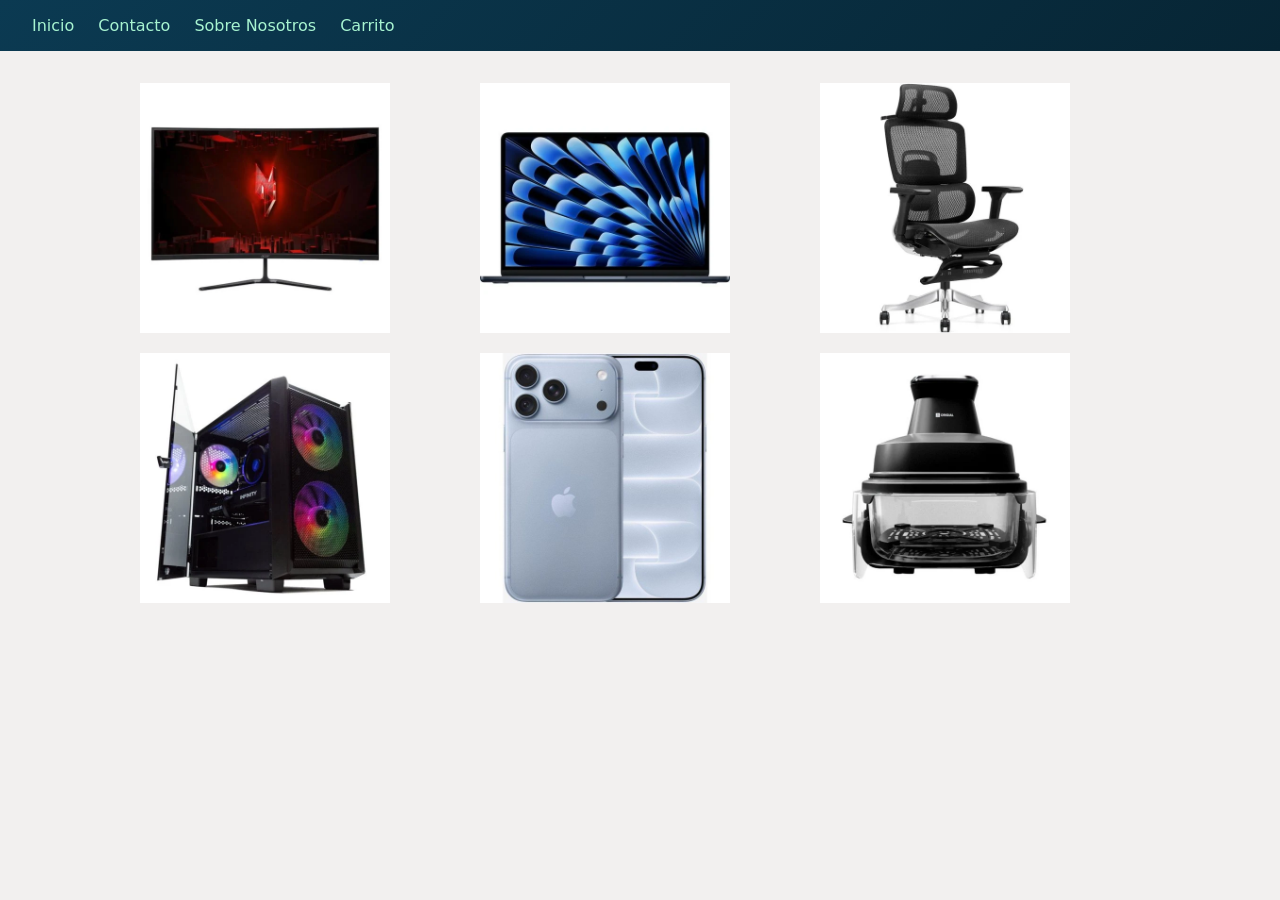
<file: index.html>
<!DOCTYPE html>
<html lang="es">

<head>
    <meta charset="UTF-8">
    <meta name="viewport" content="width=device-width, initial-scale=1.0">
    <link rel="stylesheet" href="css/styles.css">
    <title>Inicio</title>
</head>

<body>
    <div class="nav-inicio">
        <header>
            <nav>
                <ul>
                    <a id="inicio">Inicio</a>
                    <a id="contacto">Contacto</a>
                    <a id="sobre-nosotros">Sobre Nosotros</a>
                    <a id="carrito">Carrito</a>
                </ul>
            </nav>
        </header>
    </div>
    <div class="cuerpo-principal">
        <div><a href=""><img src="./imagenes/monitor-acer.png" alt="Monitor Acer"></a></div>
        <div><a href=""><img src="./imagenes//macbook.png" alt="Apple Macbook"></a></div>
        <div><a href=""><img src="./imagenes/silla.png" alt="Silla de escritorio"></a></div>
        <div><a href=""><img src="./imagenes/ordenador.png" alt="Ordenador PcCom Lite"></a></div>
        <div><a href=""><img src="./imagenes/iphone.png" alt="iphone 18 pro max"></a></div>
        <div><a href=""><img src="./imagenes/airfryer.png" alt="Fryfit Glass"></a></div>
    </div>
    <script src="./js/app.js"></script>
</body>

</html>
</file>
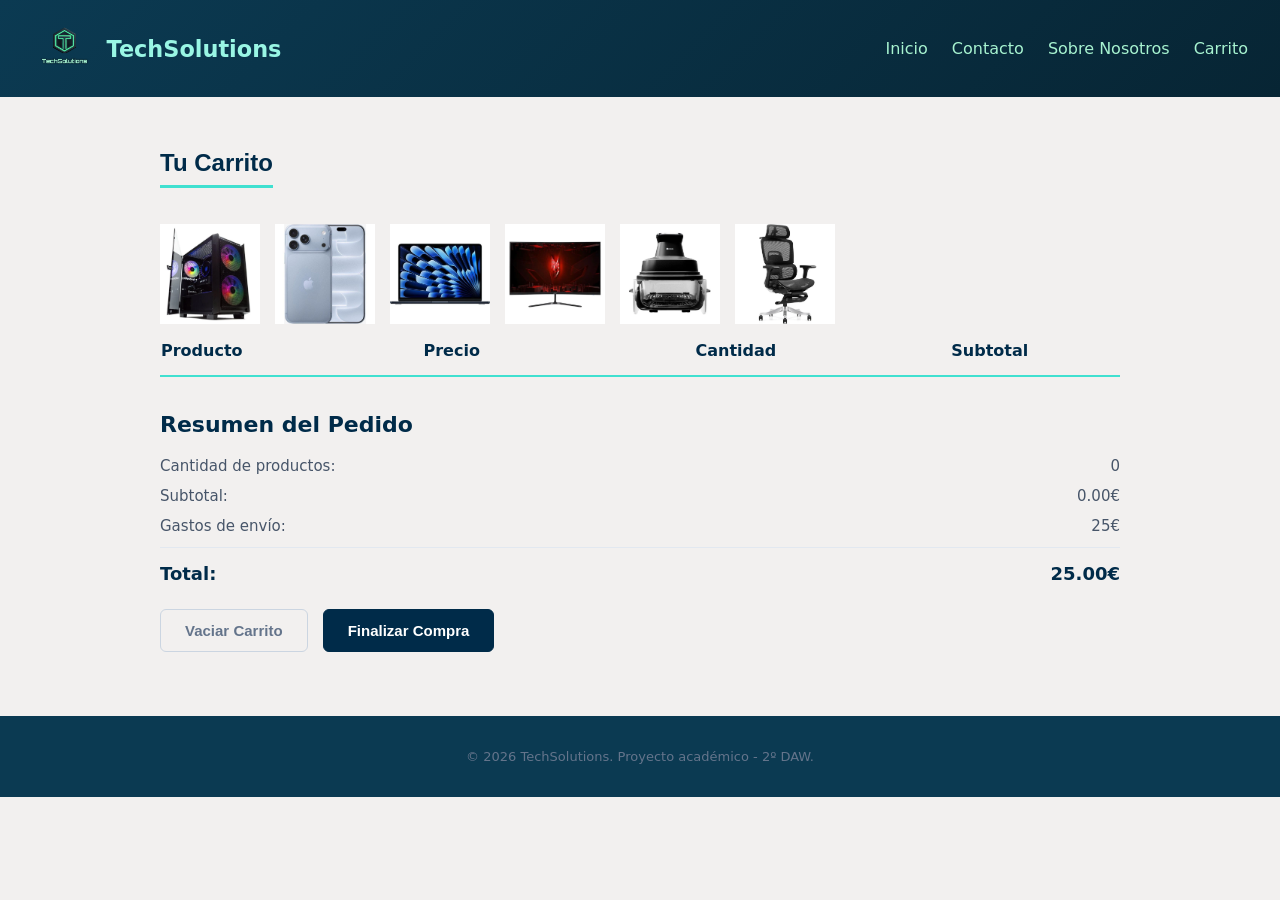
<file: carrito.html>
<!DOCTYPE html>
<html lang="es">
<head>
    <meta charset="UTF-8">
    <meta name="viewport" content="width=device-width, initial-scale=1.0">
    <link rel="stylesheet" href="css/styles.css">
    <title>Carrito - TechSolutions</title>
    <link rel="stylesheet" href="">
</head>
<body>

    <header>
        <div class="logo">
            <img src="imagenes/logo.png" alt="Logo TechSolutions">
            <h1>TechSolutions</h1>
        </div>
        <nav>
            <ul>
                <a id="inicio">Inicio</a>
                <a id="contacto">Contacto</a>
                <a id="sobre-nosotros">Sobre Nosotros</a>
                <a id="carrito">Carrito</a>
            </ul>
        </nav>
    </header>

    <main>

        <section class="hero-carrito">
            <h2>Tu Carrito</h2>
            <p>Revisa los productos que has añadido antes de finalizar la compra</p>
        </section>

        <section class="carrito-contenido">

            <table class="tabla-carrito">
                <thead>
                    <tr>
                        <th>Producto</th>
                        <th>Precio</th>
                        <th>Cantidad</th>
                        <th>Subtotal</th>
                        <th></th>
                    </tr>
                </thead>
                <tbody id="lista-carrito">
                    <!-- Los productos se insertarán aquí dinámicamente con JS -->
                    <tr class="producto-ejemplo">
                        <td class="nombre-producto">Nombre del producto</td>
                        <td class="precio-producto">0.00€</td>
                        <td class="cantidad-producto">
                            <button class="btn-restar">-</button>
                            <span class="cantidad">1</span>
                            <button class="btn-sumar">+</button>
                        </td>
                        <td class="subtotal-producto">0.00€</td>
                        <td>
                            <button class="btn-eliminar">Eliminar</button>
                        </td>
                    </tr>
                </tbody>
            </table>

            <p class="carrito-vacio" style="display: none;">Tu carrito está vacío.</p>

        </section>

        <section class="resumen-compra">
            <h3>Resumen del Pedido</h3>
            <div class="resumen-linea">
                <span>Subtotal:</span>
                <span id="subtotal-total">0.00€</span>
            </div>
            <div class="resumen-linea">
                <span>Gastos de envío:</span>
                <span id="envio-total">0.00€</span>
            </div>
            <div class="resumen-linea total">
                <span>Total:</span>
                <span id="precio-total">0.00€</span>
            </div>

            <button class="btn-vaciar-carrito">Vaciar Carrito</button>
            <button class="btn-finalizar-compra">Finalizar Compra</button>
        </section>

    </main>

    <footer>
        <p>&copy; 2026 TechSolutions. Proyecto académico - 2º DAW.</p>
    </footer>
    <script src="./js/conteo.js"></script>
    <script src="./js/app.js"></script>

</body>
</html>
</file>
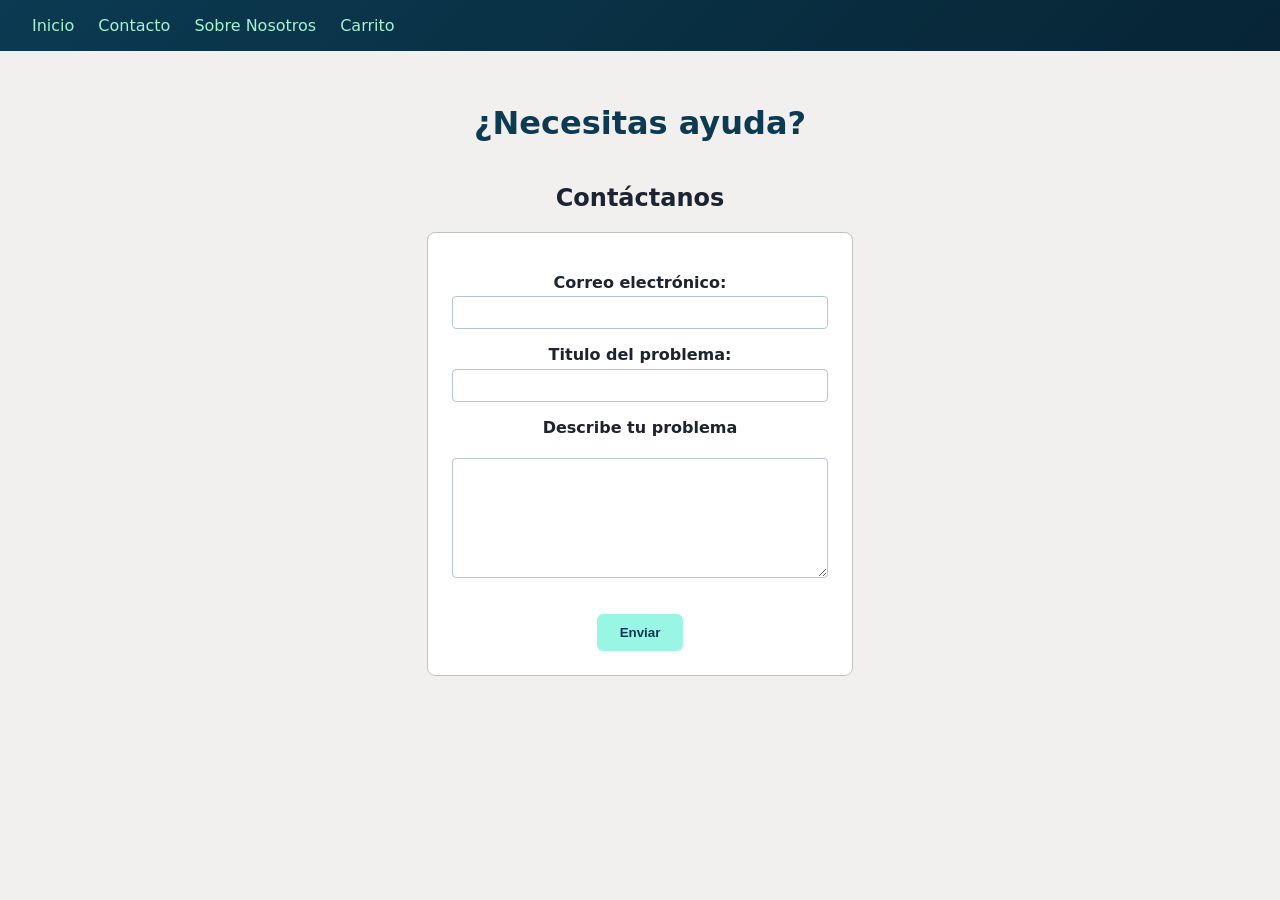
<file: contacto.html>
<!DOCTYPE html>
<html lang="es">
<head>
    <meta charset="UTF-8">
    <meta name="viewport" content="width=device-width, initial-scale=1.0">
    <link rel="stylesheet" href="css/styles.css">
    <title>Contacto</title>
    <link rel="stylesheet" href="css/styles.css">
</head>
<body id="pagina-contacto">
    <div class="nav-inicio">
        <header>
            <nav>
                <ul>
                    <a id="inicio">Inicio</a>
                    <a id="contacto">Contacto</a>
                    <a id="sobre-nosotros">Sobre Nosotros</a>
                    <a id="carrito">Carrito</a>
                </ul>
            </nav>
        </header>
    </div>
    <div class="cuerpo">
        <h1>¿Necesitas ayuda?</h1>

        <h2>Contáctanos</h2>

        <form id="formulario-contacto">
            <p><label>Correo electrónico: </label><input type="email" name="correo" id="correo" required></p>
            
            <p><label>Titulo del problema: </label><input type="text" name="titulo-problema" id="titulo-problema" required></p>

            <p><label>Describe tu problema</label></p>
            
            <p><textarea name="descripcion" id="descripcion" required></textarea></p>

            <button type="submit" name="enviar" id="enviar">Enviar</button>
        </form>
    </div>
    <script src="./js/app.js"></script>
</body>
</html>
</file>
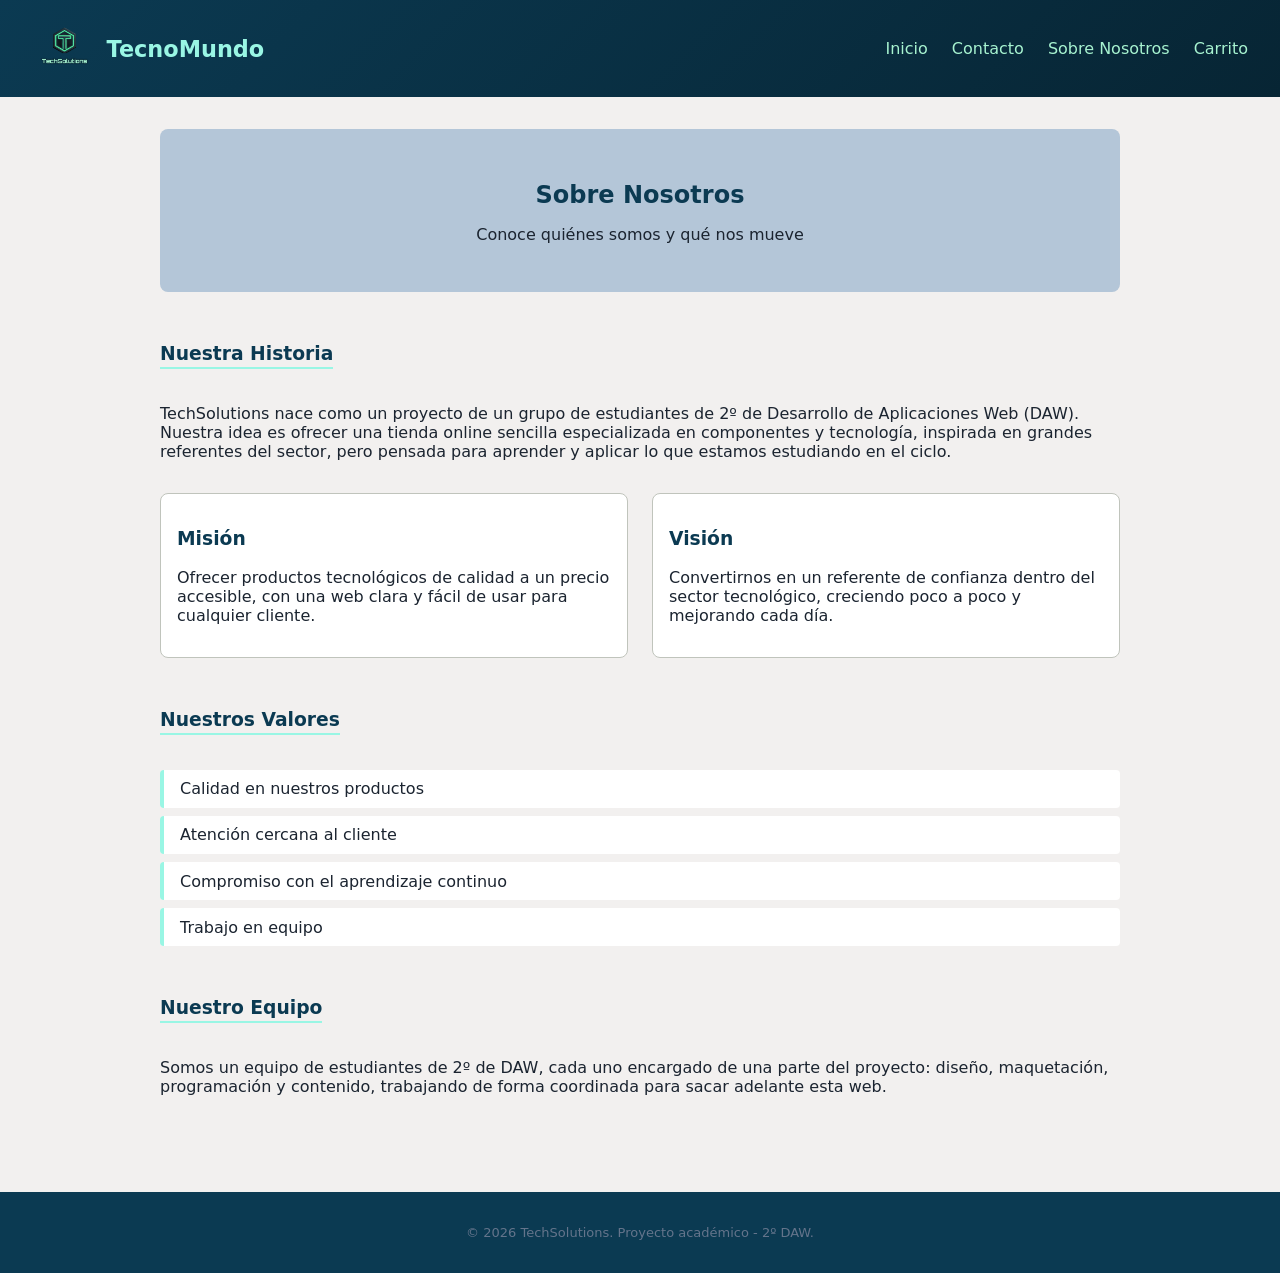
<file: sobre-nosotros.html>
<!DOCTYPE html>
<html lang="es">
<head>
    <meta charset="UTF-8">
    <meta name="viewport" content="width=device-width, initial-scale=1.0">
    <title>Sobre Nosotros - TechSolutions</title>
    <link rel="stylesheet" href="css/styles.css">
    <link rel="stylesheet" href="css/styles.css">
</head>
<body>

    <header>
        <div class="logo">
            <img src="imagenes/logo.png" alt="Logo TechSolutions">
            <h1>TecnoMundo</h1>
        </div>
        <nav>
            <ul>
                <a id="inicio">Inicio</a>
                <a id="contacto">Contacto</a>
                <a id="sobre-nosotros">Sobre Nosotros</a>
                <a id="carrito">Carrito</a>
            </ul>
        </nav>
    </header>

    <main>

        <section class="hero-sobre-nosotros">
            <h2>Sobre Nosotros</h2>
            <p>Conoce quiénes somos y qué nos mueve</p>
        </section>

        <section class="historia">
            <h3>Nuestra Historia</h3>
            <p>
                TechSolutions nace como un proyecto de un grupo de estudiantes de 2º de 
                Desarrollo de Aplicaciones Web (DAW). Nuestra idea es ofrecer una tienda 
                online sencilla especializada en componentes y tecnología, inspirada en 
                grandes referentes del sector, pero pensada para aprender y aplicar lo 
                que estamos estudiando en el ciclo.
            </p>
        </section>

        <section class="mision-vision">
            <div class="mision">
                <h3>Misión</h3>
                <p>
                    Ofrecer productos tecnológicos de calidad a un precio accesible, 
                    con una web clara y fácil de usar para cualquier cliente.
                </p>
            </div>
            <div class="vision">
                <h3>Visión</h3>
                <p>
                    Convertirnos en un referente de confianza dentro del sector 
                    tecnológico, creciendo poco a poco y mejorando cada día.
                </p>
            </div>
        </section>

        <section class="valores">
            <h3>Nuestros Valores</h3>
            <ul>
                <li>Calidad en nuestros productos</li>
                <li>Atención cercana al cliente</li>
                <li>Compromiso con el aprendizaje continuo</li>
                <li>Trabajo en equipo</li>
            </ul>
        </section>

        <section class="equipo">
            <h3>Nuestro Equipo</h3>
            <p>
                Somos un equipo de estudiantes de 2º de DAW, cada uno encargado de una 
                parte del proyecto: diseño, maquetación, programación y contenido, 
                trabajando de forma coordinada para sacar adelante esta web.
            </p>
        </section>

    </main>

    <footer>
        <p>&copy; 2026 TechSolutions. Proyecto académico - 2º DAW.</p>
    </footer>

    <script src="./js/app.js"></script>

</body>
</html>
</file>
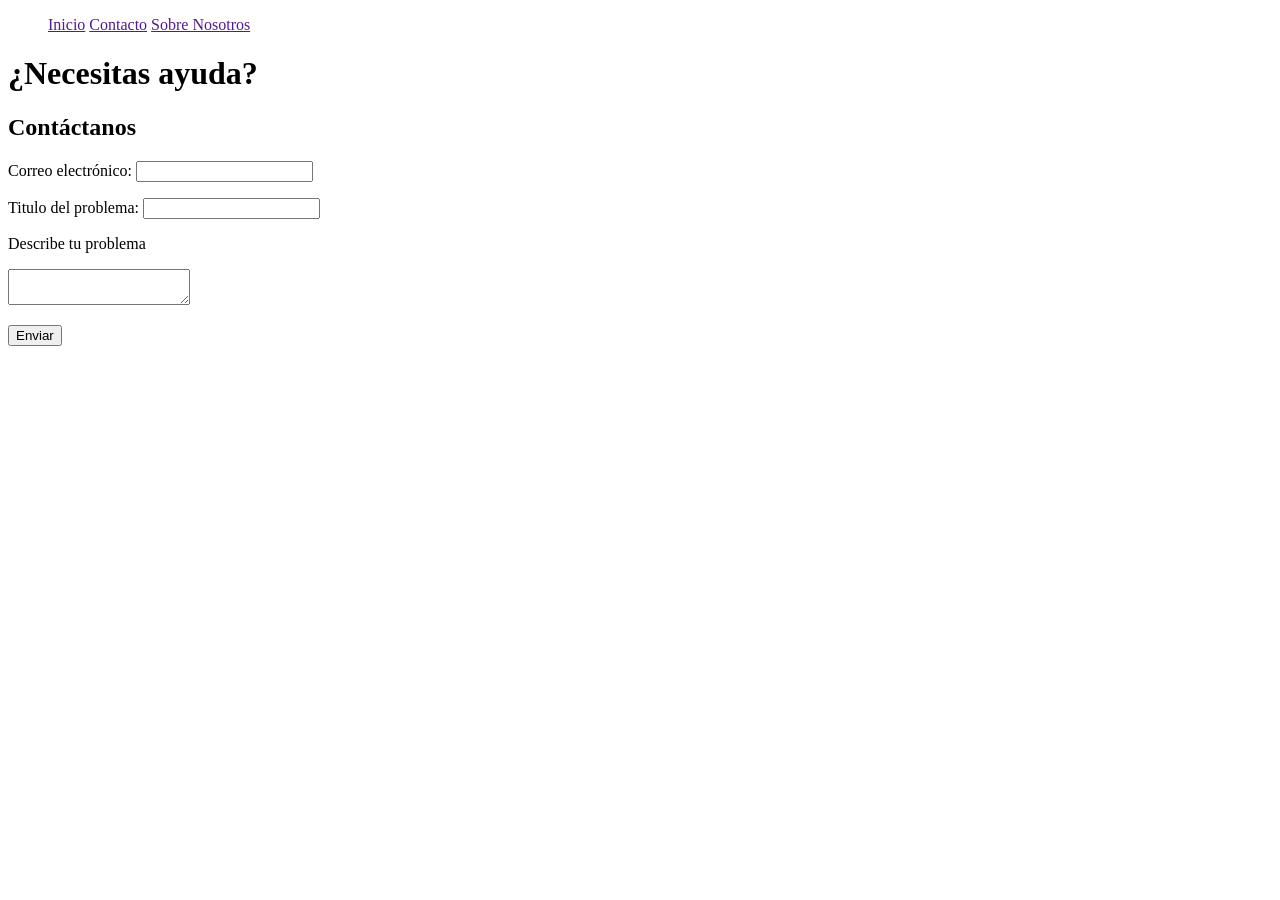
<file: paginas/contacto.html>
<!DOCTYPE html>
<html lang="es">
<head>
    <meta charset="UTF-8">
    <meta name="viewport" content="width=device-width, initial-scale=1.0">
    <title>Contacto</title>
</head>
<body>
    <div class="nav-inicio">
        <header>
            <nav>
                <ul>
                    <a href="">Inicio</a>
                    <a href="">Contacto</a>
                    <a href="">Sobre Nosotros</a>
                </ul>
            </nav>
        </header>
    </div>
    <div class="cuerpo">
        <h1>¿Necesitas ayuda?</h1>

        <h2>Contáctanos</h2>

        <form id="formulario-contacto">
            <p><label>Correo electrónico: </label><input type="email" name="correo" id="correo" required></p>
            
            <p><label>Titulo del problema: </label><input type="text" name="titulo-problema" id="titulo-problema" required></p>

            <p><label>Describe tu problema</label></p>
            
            <p><textarea name="descripcion" id="descripcion" required></textarea></p>

            <button type="submit" name="enviar" id="enviar">Enviar</button>
        </form>
    </div>
    
</body>
</html>
</file>
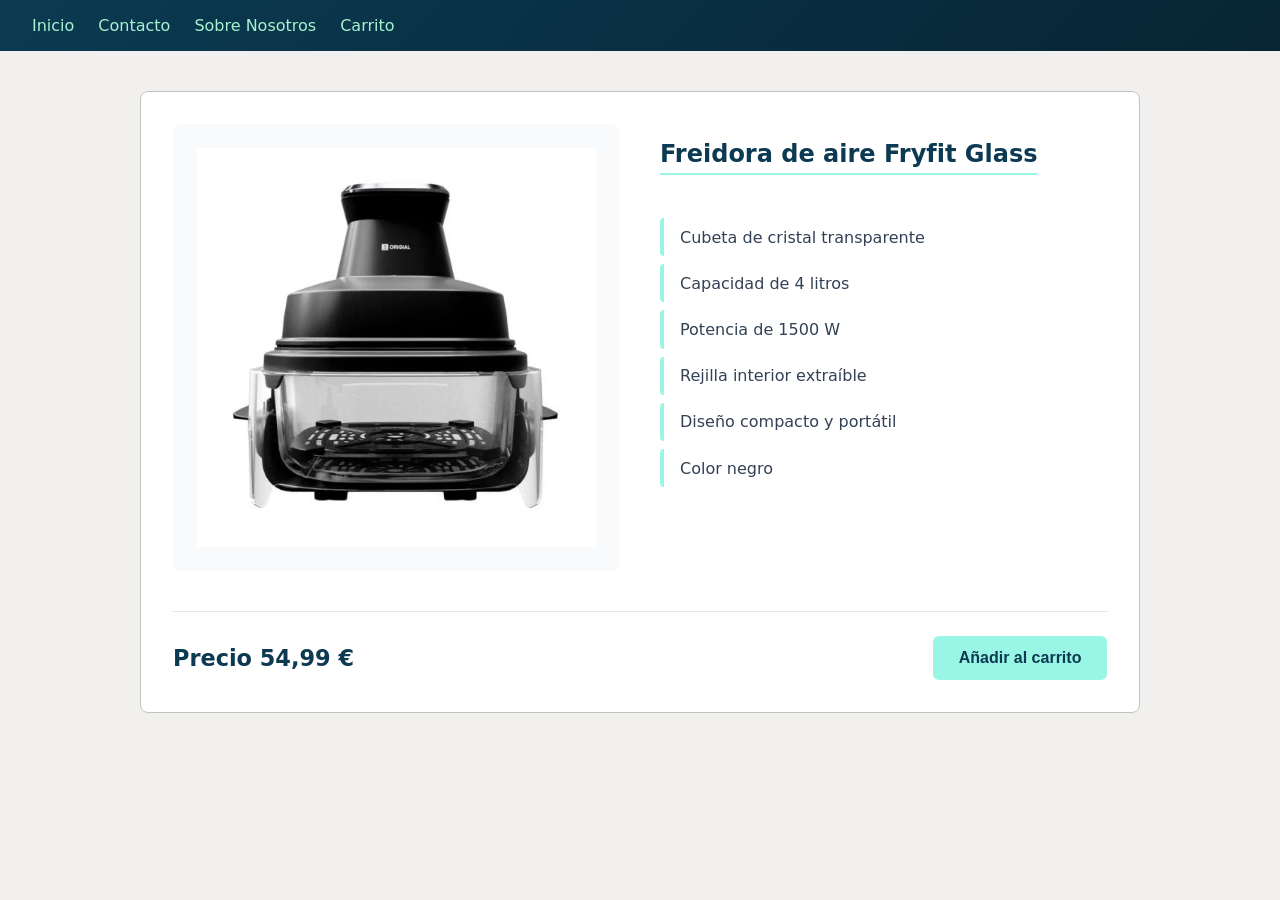
<file: productos/airfryer.html>
<!DOCTYPE html>
<html lang="es">
<head>
    <meta charset="UTF-8">
    <meta name="viewport" content="width=device-width, initial-scale=1.0">
    <link rel="stylesheet" href="../css/cssProductos.css">
    <title>Freidora de aire Fryfit Glass</title>
</head>
<body>
    <div class="nav-inicio">
        <header>
            <nav>
                <ul>
                    <a href="">Inicio</a>
                    <a href="">Contacto</a>
                    <a href="">Sobre Nosotros</a>
                    <a href="">Carrito</a>
                </ul>
            </nav>
        </header>
    </div>
    <div class="cuerpo">
        <div class="producto">
            <img src="../imagenes/airfryer.png" alt="Freidora de aire Fryfit Glass">
        </div>

        <div class="descripcion">
            <p><h3>Freidora de aire Fryfit Glass</h3></p>
            <ul>
                <li>Cubeta de cristal transparente</li>
                <li>Capacidad de 4 litros</li>
                <li>Potencia de 1500 W</li>
                <li>Rejilla interior extraíble</li>
                <li>Diseño compacto y portátil</li>
                <li>Color negro</li>
            </ul>
        </div>
        <div>
            <label for="carrito">Precio 54,99 €</label>
            <input type="submit" name="botonEnviar" id="carrito" value="Añadir al carrito">
        </div>
    </div>
</body>
</html>
</file>
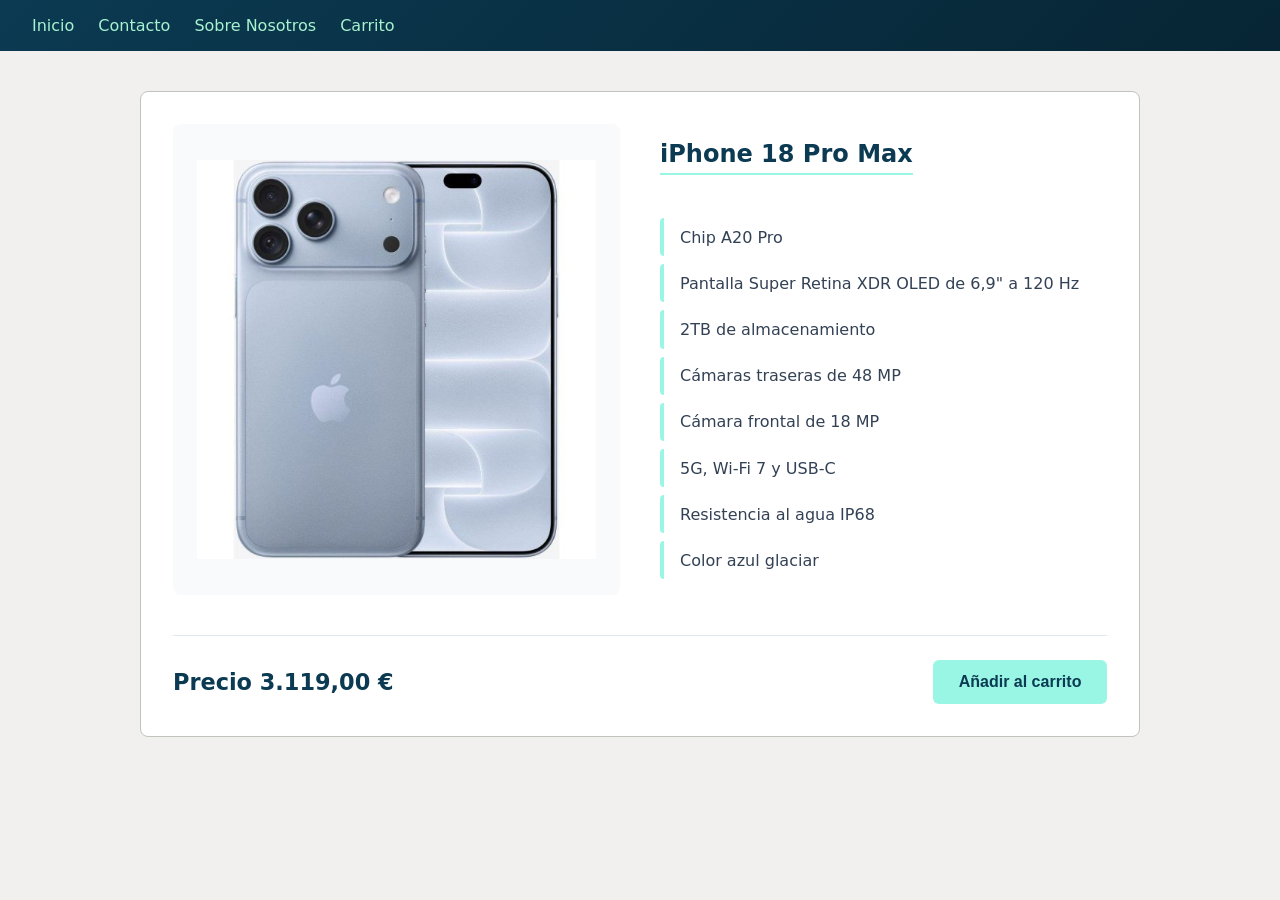
<file: productos/iphone.html>
<!DOCTYPE html>
<html lang="es">
<head>
    <meta charset="UTF-8">
    <meta name="viewport" content="width=device-width, initial-scale=1.0">
    <link rel="stylesheet" href="../css/cssProductos.css">
    <title>iPhone 18 Pro Max</title>
</head>
<body>
    <div class="nav-inicio">
        <header>
            <nav>
                <ul>
                    <a href="">Inicio</a>
                    <a href="">Contacto</a>
                    <a href="">Sobre Nosotros</a>
                    <a href="">Carrito</a>
                </ul>
            </nav>
        </header>
    </div>
    <div class="cuerpo">
        <div class="producto">
            <img src="../imagenes/iphone.png" alt="iPhone 18 Pro Max">
        </div>

        <div class="descripcion">
            <p><h3>iPhone 18 Pro Max</h3></p>
            <ul>
                <li>Chip A20 Pro</li>
                <li>Pantalla Super Retina XDR OLED de 6,9" a 120 Hz</li>
                <li>2TB de almacenamiento</li>
                <li>Cámaras traseras de 48 MP</li>
                <li>Cámara frontal de 18 MP</li>
                <li>5G, Wi-Fi 7 y USB-C</li>
                <li>Resistencia al agua IP68</li>
                <li>Color azul glaciar</li>
            </ul>
        </div>
        <div>
            <label for="carrito">Precio 3.119,00 €</label>
            <input type="submit" name="botonEnviar" id="carrito" value="Añadir al carrito">
        </div>
    </div>
</body>
</html>
</file>
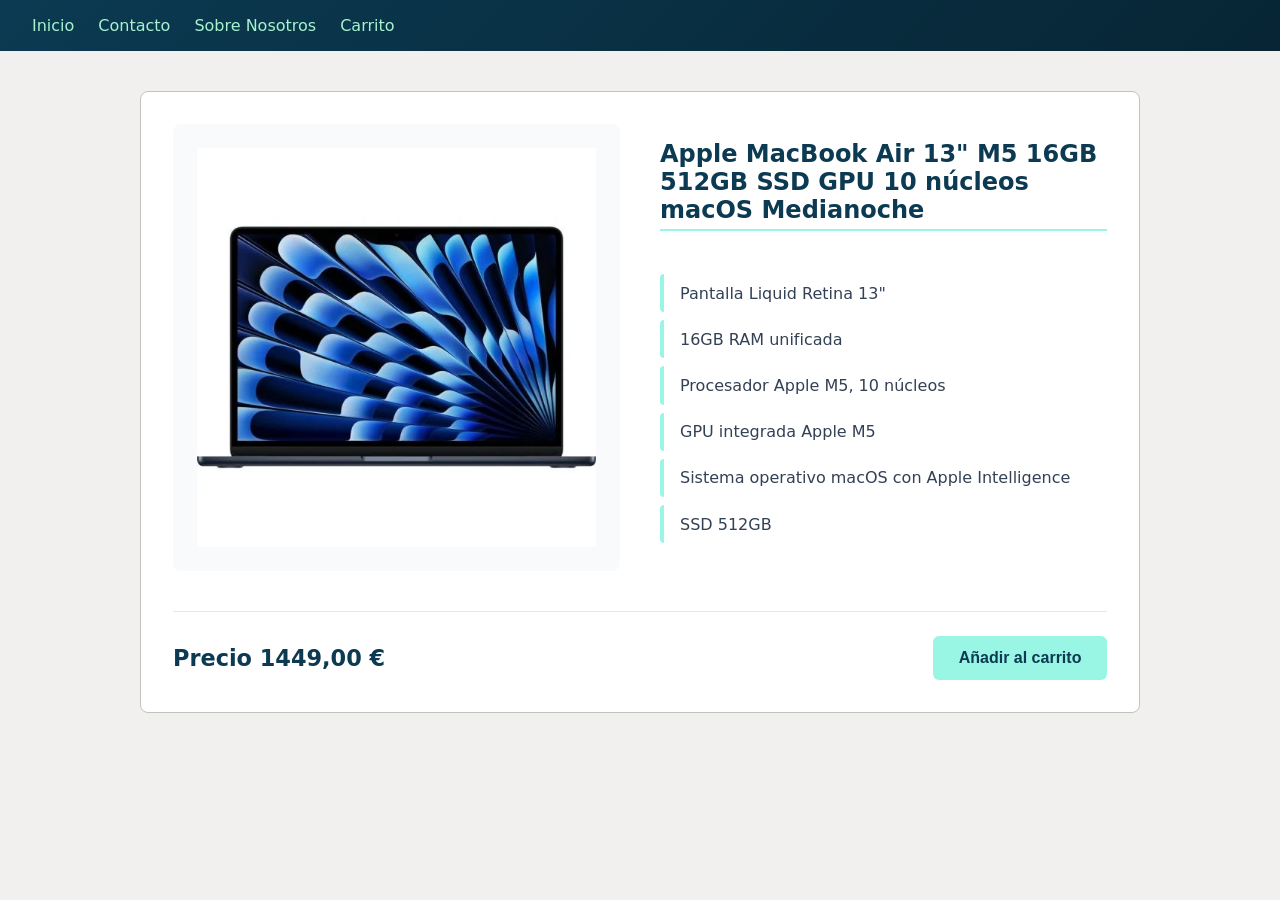
<file: productos/macbook.html>
<!DOCTYPE html>
<html lang="es">
<head>
    <meta charset="UTF-8">
    <meta name="viewport" content="width=device-width, initial-scale=1.0">
    <link rel="stylesheet" href="../css/cssProductos.css">
    <title>Apple MacBook</title>
</head>
<body>
    <div class="nav-inicio">
        <header>
            <nav>
                <ul>
                    <a href="">Inicio</a>
                    <a href="">Contacto</a>
                    <a href="">Sobre Nosotros</a>
                    <a href="">Carrito</a>
                </ul>
            </nav>
        </header>
    </div>
    <div class="cuerpo">
        <div class="producto">
            <img src="../imagenes/macbook.png" alt="MacBook">
        </div>

        <div class="descripcion">
            <p><h3>Apple MacBook Air 13" M5 16GB 512GB SSD GPU 10 núcleos macOS Medianoche</h3></p>
            <ul>
                <li>Pantalla Liquid Retina 13"</li>
                <li>16GB RAM unificada</li>
                <li>Procesador Apple M5, 10 núcleos</li>
                <li>GPU integrada Apple M5</li>
                <li>Sistema operativo macOS con Apple Intelligence</li>
                <li>SSD 512GB</li>
            </ul>
        </div>
        <div>
            <label for="carrito">Precio 1449,00 €</label>
            <input type="submit" name="botonEnviar" id="carrito" value="Añadir al carrito">
        </div>
    </div>
</body>
</html>
</file>
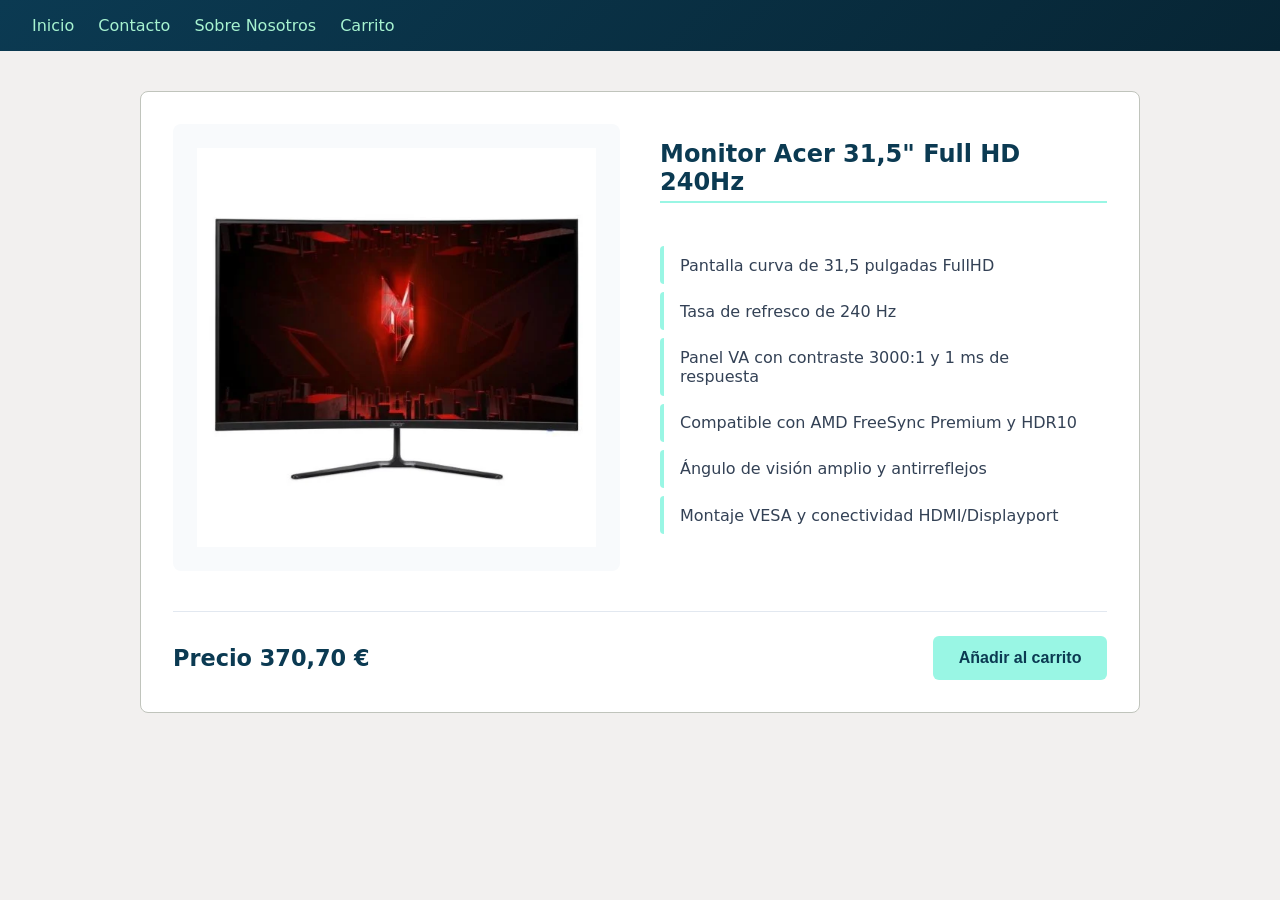
<file: productos/monitor.html>
<!DOCTYPE html>
<html lang="es">
<head>
    <meta charset="UTF-8">
    <meta name="viewport" content="width=device-width, initial-scale=1.0">
    <link rel="stylesheet" href="../css/cssProductos.css">
    <title>Monitor Acer</title>
</head>
<body>
    <div class="nav-inicio">
        <header>
            <nav>
                <ul>
                    <a href="">Inicio</a>
                    <a href="">Contacto</a>
                    <a href="">Sobre Nosotros</a>
                    <a href="">Carrito</a>
                </ul>
            </nav>
        </header>
    </div>
    <div class="cuerpo">
        <div class="producto">
            <img src="../imagenes/monitor-acer.png" alt="Monitor Acer">
        </div>

        <div class="descripcion">
            <p><h3>Monitor Acer 31,5" Full HD 240Hz</h3></p>
            <ul>
                <li>Pantalla curva de 31,5 pulgadas FullHD</li>
                <li>Tasa de refresco de 240 Hz</li>
                <li>Panel VA con contraste 3000:1 y 1 ms de respuesta</li>
                <li>Compatible con AMD FreeSync Premium y HDR10</li>
                <li>Ángulo de visión amplio y antirreflejos</li>
                <li>Montaje VESA y conectividad HDMI/Displayport</li>
            </ul>
        </div>
        <div>
            <label for="carrito">Precio 370,70 €</label>
            <input type="submit" name="botonEnviar" id="carrito" value="Añadir al carrito">
        </div>
    </div>
</body>
</html>
</file>
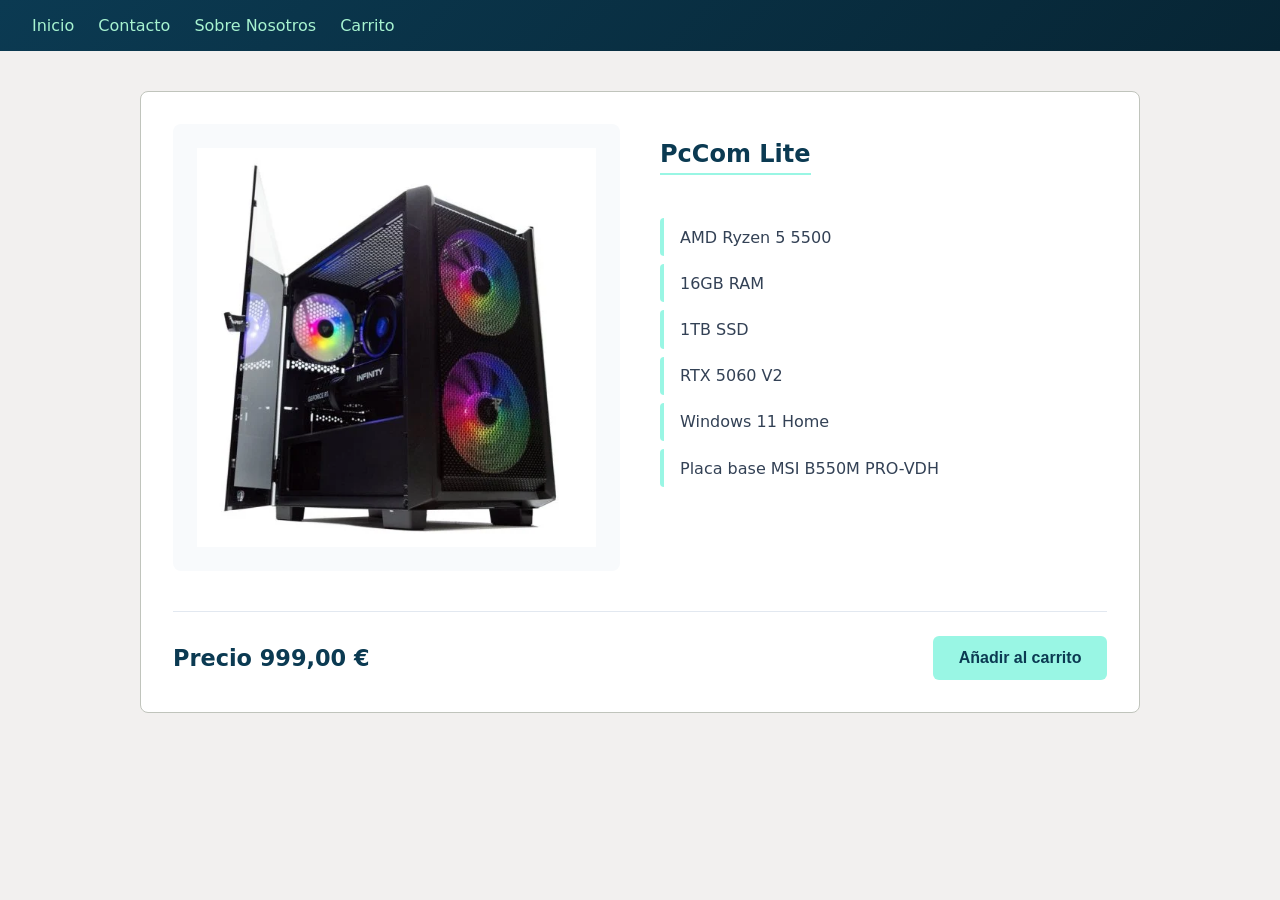
<file: productos/ordenador.html>
<!DOCTYPE html>
<html lang="es">
<head>
    <meta charset="UTF-8">
    <meta name="viewport" content="width=device-width, initial-scale=1.0">
    <link rel="stylesheet" href="../css/cssProductos.css">
    <title>Monitor Acer</title>
</head>
<body>
    <div class="nav-inicio">
        <header>
            <nav>
                <ul>
                    <a href="">Inicio</a>
                    <a href="">Contacto</a>
                    <a href="">Sobre Nosotros</a>
                    <a href="">Carrito</a>
                </ul>
            </nav>
        </header>
    </div>
    <div class="cuerpo">
        <div class="producto">
            <img src="../imagenes/ordenador.png" alt="Ordenador PcCom">
        </div>

        <div class="descripcion">
            <p><h3>PcCom Lite</h3></p>
            <ul>
                <li>AMD Ryzen 5 5500</li>
                <li>16GB RAM</li>
                <li>1TB SSD</li>
                <li>RTX 5060 V2</li>
                <li>Windows 11 Home</li>
                <li>Placa base MSI B550M PRO-VDH</li>
            </ul>
        </div>
        <div>
            <label for="carrito">Precio 999,00 €</label>
            <input type="submit" name="botonEnviar" id="carrito" value="Añadir al carrito">
        </div>
    </div>
</body>
</html>
</file>
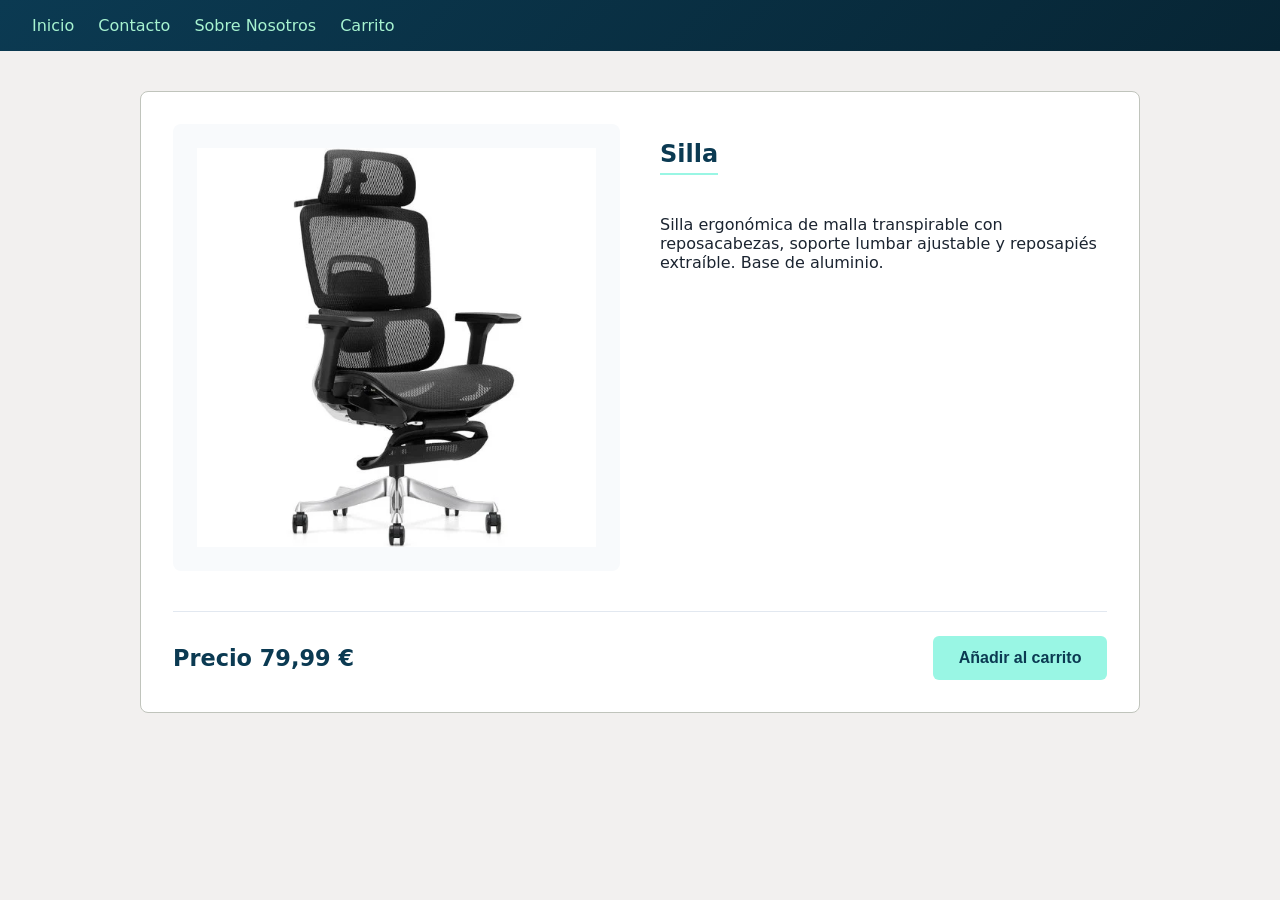
<file: productos/silla.html>
<!DOCTYPE html>
<html lang="es">
<head>
    <meta charset="UTF-8">
    <meta name="viewport" content="width=device-width, initial-scale=1.0">
    <link rel="stylesheet" href="../css/cssProductos.css">
    <title>Silla</title>
</head>
<body>
    <div class="nav-inicio">
        <header>
            <nav>
                <ul>
                    <a href="">Inicio</a>
                    <a href="">Contacto</a>
                    <a href="">Sobre Nosotros</a>
                    <a href="">Carrito</a>
                </ul>
            </nav>
        </header>
    </div>
    <div class="cuerpo">
        <div class="producto">
            <img src="../imagenes/silla.png" alt="Silla PcCom">
        </div>

        <div class="descripcion">
            <p><h3>Silla</h3></p>
            <p>Silla ergonómica de malla transpirable con reposacabezas, soporte lumbar ajustable y reposapiés extraíble. Base de aluminio.</p>

        </div>
        <div>
            <label for="carrito">Precio 79,99 €</label>
            <input type="submit" name="botonEnviar" id="carrito" value="Añadir al carrito">
        </div>
    </div>
</body>
</html>
</file>
<file: css/styles.css>
/* ===== Index.html ===== */
.cuerpo-principal  {
    display: grid;
    grid-template-columns: repeat(3, 1fr); /* 3 columnas */
    grid-template-rows: repeat(2, auto);   /* 2 filas */
    gap: 20px;
    max-width: 1000px;
    margin: 2rem auto;
    padding: 0 1rem;
}

.cuerpo-principal img {
    max-width: 100%;
    max-height: 250px;
    object-fit: contain;
    display: block;
}

body {
  margin: 0;
  font-family: 'Segoe UI', system-ui, sans-serif;
  background: #F2F0EF;
  color: #1b2430;
}

/* Menú / cabecera (se aplica a las dos páginas) */
header {
  background: linear-gradient(135deg, #0b3a52, #072534);
  color: #eef6fb;
  padding: 1rem 2rem;
  display: flex;
  align-items: center;
  justify-content: space-between;
  flex-wrap: wrap;
}

.logo {
  display: flex;
  align-items: center;
  gap: 0.6rem;
}
.logo img {
  height: 65px;
}
.logo h1 {
  font-size: 1.4rem;
  margin: 0;
  color: #99f6e4;
}

nav ul {
  list-style: none;
  display: flex;
  gap: 1.5rem;
  margin: 0;
  padding: 0;
}

nav a {
  position: relative;
  color: #a7f3d0;
  text-decoration: none;
  font-weight: 500;
  transition: color 0.2s ease;
}

nav a::after {
  content: "";
  position: absolute;
  left: 0;
  bottom: -4px;
  width: 100%;
  height: 2px;
  background: #99f6e4;
  transform: scaleX(0);
  transform-origin: left;
  transition: transform 0.3s ease;
}

nav a:hover {
  color: #99f6e4;
}

nav a:hover::after {
  transform: scaleX(1);
}

/* --- Contenedor exterior --- */
main,
.cuerpo {
  width: 80%;
  margin: 0 auto;
  padding: 2rem;
  box-sizing: border-box;
}

/* ===== sobre-nosotros.html ===== */
.hero-sobre-nosotros {
  text-align: center;
  padding: 2rem 1rem;
  background: #b4c6d8;
  border-radius: 8px;
  margin-bottom: 2rem;
}
.hero-sobre-nosotros h2 {
  color: #0b3a52;
  margin-bottom: 0.3rem;
}

.historia, .valores, .equipo {
  margin-bottom: 2rem;
}
.historia h3, .valores h3, .equipo h3 {
  color: #0b3a52;
  border-bottom: 2px solid #99f6e4;
  display: inline-block;
  padding-bottom: 0.2rem;
}

.mision-vision {
  display: flex;
  gap: 1.5rem;
  margin-bottom: 2rem;
  flex-wrap: wrap;
}
.mision-vision .mision,
.mision-vision .vision {
  flex: 1;
  min-width: 250px;
  background: #ffffff;
  border: 1px solid #c0c4bc;
  border-radius: 8px;
  padding: 1rem;
}
.mision-vision h3 {
  color: #0b3a52;
}

.valores ul {
  list-style: none;
  padding: 0;
}
.valores li {
  background: #ffffff;
  border-left: 4px solid #99f6e4;
  padding: 0.6rem 1rem;
  margin-bottom: 0.5rem;
  border-radius: 4px;
}

footer {
  background: #0b3a52;
  color: #eef6fb;
  text-align: center;
  padding: 1rem;
  margin-top: 2rem;
}

.mision-vision .mision,
.mision-vision .vision {
  flex: 1;
  min-width: 250px;
  background: #ffffff;
  border: 1px solid #c0c4bc;
  border-radius: 8px;
  padding: 1rem;
}

.mision-vision .mision,
.mision-vision .vision {
  transition: transform 0.2s ease, box-shadow 0.2s ease;
}
.mision-vision .mision:hover,
.mision-vision .vision:hover {
  transform: translateY(-4px);
  box-shadow: 0 6px 14px rgba(11, 58, 82, 0.15);
}

.valores li {
  transition: transform 0.2s ease;
}
.valores li:hover {
  transform: translateX(6px);
}

/* ===== contacto.html ===== */
#pagina-contacto .cuerpo {
  display: flex;
  flex-direction: column;
  align-items: center;
  text-align: center;
  max-width: 600px;
  margin: 0 auto;
  padding: 2rem;
}

.cuerpo h1 {
  color: #0b3a52;
}
.cuerpo h2 {
  color: #1b2430;
}

#formulario-contacto {
  background: #ffffff;
  border: 1px solid #c0c4bc;
  border-radius: 8px;
  padding: 1.5rem;
  max-width: 500px;
}
#formulario-contacto label {
  font-weight: 600;
}
#formulario-contacto input,
#formulario-contacto textarea {
  width: 100%;
  padding: 0.5rem;
  margin-top: 0.3rem;
  border: 1px solid #b4c6d8;
  border-radius: 4px;
  box-sizing: border-box;
}
#formulario-contacto textarea {
  min-height: 120px;
}
#enviar {
  background: #99f6e4;
  color: #0b3a52;
  border: none;
  padding: 0.7rem 1.4rem;
  border-radius: 6px;
  font-weight: 600;
  cursor: pointer;
  margin-top: 1rem;
}
#enviar:hover {
  background: #a7f3d0;
}

/* ===== carrito.html ===== */

.hero-carrito h2 {
  color: #002b49;
  font-family: sans-serif;   
  display: inline-block;  
  border-bottom: 3px solid #40e0d0; 
  padding-bottom: 8px;
}

/* --- Recuadro principal --- */
.contenedor-principal-carrito {
    background-color: #ffffff;
    border: 1px solid #e2e8f0;    
    border-radius: 12px;          
    padding: 35px;                
    max-width: 900px;            
    margin: 40px auto;            
    box-shadow: 0 4px 6px -1px rgba(0, 0, 0, 0.05);
    font-family: 'Segoe UI', system-ui, sans-serif;
}

/*ESTILOS DE LA TABLA*/
.tabla-carrito {
    width: 100%;
    border-collapse: collapse;    /* Elimina bordes dobles */
    margin-bottom: 35px;
}

/* Encabezados (Producto, Precio, Cantidad...) */
.tabla-carrito th {
    color: #002b49;               
    text-align: left;
    font-size: 16px;
    font-weight: bold;
    padding-bottom: 15px;
    border-bottom: 2px solid #40e0d0; 
}

/* Celdas de los productos */
.tabla-carrito td {
    color: #334155;             
    padding: 20px 0;
    font-size: 15px;
    vertical-align: middle;      
    border-bottom: 1px solid #f1f5f9;  
}

/* Centrar las columnas de cantidad y subtotal para que se vea más ordenado */
.tabla-carrito th:nth-child(3), .tabla-carrito td:nth-child(3),
.tabla-carrito th:nth-child(4), .tabla-carrito td:nth-child(4) {
    text-align: center;
}

/* --- CONTADOR DE CANTIDAD (- 1 +) --- */
.btn-restar, .btn-sumar {
    background-color: #f1f5f9;
    border: 1px solid #cbd5e1;
    color: #002b49;
    padding: 4px 10px;
    border-radius: 4px;
    cursor: pointer;
    font-weight: bold;
    transition: background 0.2s;
}
.btn-restar:hover, .btn-sumar:hover {
    background-color: #e2e8f0;
}
.cantidad {
    margin: 0 8px;
    font-weight: 600;
}

/* Botón Eliminar de la fila */
.btn-eliminar {
    background: none;
    border: none;
    color: #ef4444;               
    cursor: pointer;
    font-size: 14px;
    font-weight: 500;
}
.btn-eliminar:hover {
    text-decoration: underline;
}

/* --- RESUMEN DEL PEDIDO--- */
.resumen-compra h3 {
    color: #002b49;              
    font-size: 22px;
    margin-top: 0;
    margin-bottom: 20px;
}

.resumen-linea {
    display: flex;
    justify-content: space-between;
    color: #475569;               
    font-size: 15px;
    margin-bottom: 12px;
}

/* Fila del precio Total */
.resumen-linea.total {
    color: #002b49;
    font-size: 18px;
    font-weight: bold;
    border-top: 1px solid #e2e8f0;
    padding-top: 15px;
    margin-bottom: 25px;
}

/* --- BOTONES DE ACCIÓN PRINCIPALES --- */
.btn-vaciar-carrito, .btn-finalizar-compra {
    padding: 12px 24px;
    font-size: 15px;
    font-weight: 600;
    border-radius: 6px;
    cursor: pointer;
    transition: all 0.2s;
    margin-right: 10px;
}

.btn-vaciar-carrito {
    background-color: transparent;
    border: 1px solid #cbd5e1;
    color: #64748b;
}
.btn-vaciar-carrito:hover {
    background-color: #f8fafc;
    color: #334155;
}

/* Botón Finalizar Compra (Estilo principal TecnoMundo) */
.btn-finalizar-compra {
    background-color: #002b49;   
    border: 1px solid #002b49;
    color: #ffffff;               
}
.btn-finalizar-compra:hover {
    background-color: #001f35;    
}

footer {
    text-align: center;
    padding: 20px;
    color: #64748b;
    font-size: 13px;
}
</file>
<file: css/cssProductos.css>
/* ===== Menú de navegación (nav-inicio) ===== */

.nav-inicio header {
  background: linear-gradient(135deg, #0b3a52, #072534);
  color: #eef6fb;
  padding: 1rem 2rem;
  display: flex;
  align-items: center;
  justify-content: flex-start;
  flex-wrap: wrap;
}

.nav-inicio nav ul {
  list-style: none;
  display: flex;
  gap: 1.5rem;
  margin: 0;
  padding: 0;
}

.nav-inicio nav a {
  position: relative;
  color: #a7f3d0;
  text-decoration: none;
  font-weight: 500;
  transition: color 0.2s ease;
}

.nav-inicio nav a::after {
  content: "";
  position: absolute;
  left: 0;
  bottom: -4px;
  width: 100%;
  height: 2px;
  background: #99f6e4;
  transform: scaleX(0);
  transform-origin: left;
  transition: transform 0.3s ease;
}

.nav-inicio nav a:hover {
  color: #99f6e4;
}

.nav-inicio nav a:hover::after {
  transform: scaleX(1);
}

/* ===== Página de producto ===== */

body {
  margin: 0;
  font-family: 'Segoe UI', system-ui, sans-serif;
  background: #F2F0EF;
  color: #1b2430;
}

.cuerpo {
  display: grid;
  grid-template-columns: 1fr 1fr;
  gap: 2.5rem;
  max-width: 1000px;
  margin: 2.5rem auto;
  padding: 2rem;
  background: #ffffff;
  border: 1px solid #c0c4bc;
  border-radius: 8px;
  box-sizing: border-box;
}

.producto {
  display: flex;
  align-items: center;
  justify-content: center;
  background: #f8fafc;
  border-radius: 8px;
  padding: 1.5rem;
}

.producto img {
  max-width: 100%;
  height: auto;
  display: block;
}

.descripcion h3 {
  color: #0b3a52;
  font-size: 1.5rem;
  border-bottom: 2px solid #99f6e4;
  display: inline-block;
  padding-bottom: 0.3rem;
  margin-top: 0;
}

.descripcion ul {
  list-style: none;
  padding: 0;
  margin-top: 1.2rem;
}

.descripcion li {
  background: #ffffff;
  border-left: 4px solid #99f6e4;
  padding: 0.6rem 1rem;
  margin-bottom: 0.5rem;
  border-radius: 4px;
  color: #334155;
}

/* Bloque de precio y botón (ocupa las dos columnas) */
.cuerpo > div:last-child {
  grid-column: 1 / -1;
  display: flex;
  align-items: center;
  justify-content: space-between;
  border-top: 1px solid #e2e8f0;
  padding-top: 1.5rem;
  flex-wrap: wrap;
  gap: 1rem;
}

.cuerpo > div:last-child label {
  font-size: 1.4rem;
  font-weight: 700;
  color: #0b3a52;
}

#carrito {
  background: #99f6e4;
  color: #0b3a52;
  border: none;
  padding: 0.8rem 1.6rem;
  border-radius: 6px;
  font-weight: 600;
  font-size: 1rem;
  cursor: pointer;
  transition: background 0.2s ease;
}

#carrito:hover {
  background: #a7f3d0;
}

/* Responsive: apila imagen y descripción en móvil */
@media (max-width: 700px) {
  .cuerpo {
    grid-template-columns: 1fr;
    margin: 1rem;
    padding: 1.5rem;
  }
}
</file>
